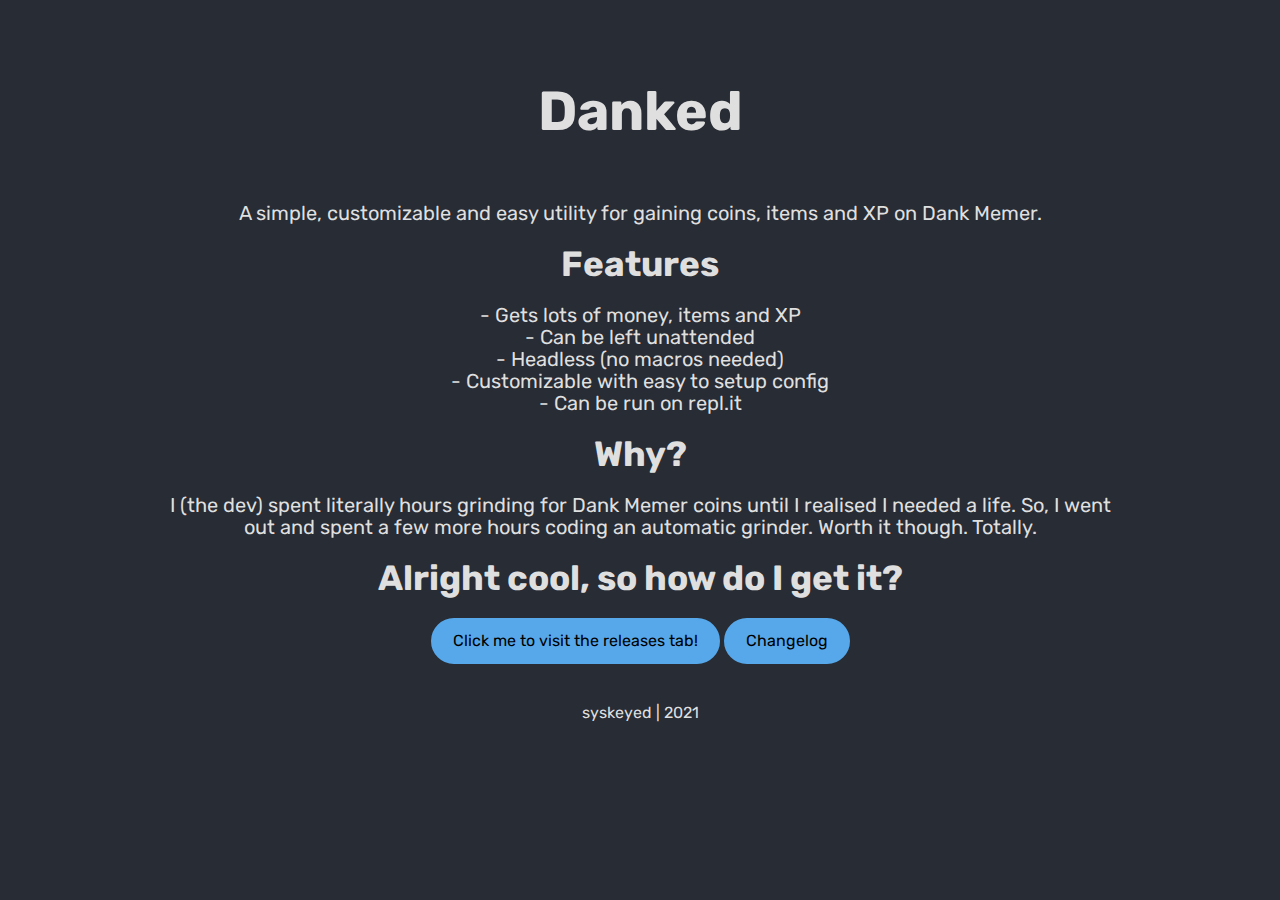
<file: index.html>
<!doctype html>
<html>
<head>
	<title>Danked</title>
	<link rel="stylesheet" href="style.css">
</head>
<body>
    <br><br>
    <h1 class="title">Danked</h1>
    <br>
    <p class="info">A simple, customizable and easy utility for gaining coins, items and XP on Dank Memer.</p>
    <h2 class="header">Features</h2>
    <p class="info">- Gets lots of money, items and XP<br>- Can be left unattended<br>- Headless (no macros needed)<br>- Customizable with easy to setup config<br>- Can be run on repl.it</p>
    <h2 class="header">Why?</h2>
    <p class="info">I (the dev) spent literally hours grinding for Dank Memer coins until I realised I needed a life. So, I went out and spent a few more hours coding an automatic grinder. Worth it though. Totally.</p>
    <h2 class="header">Alright cool, so how do I get it?</h2>
    <a href="https://github.com/danked-sb/danked/" target="_blank" class="link">Click me to visit the releases tab!</a>    <a href="https://danked.syskeyed.dev/changelog.html" target="_blank" class="link">Changelog</a>
</body>
<br>
<br>
<footer>
    <p>syskeyed | 2021 </p>
  </footer>
</file>
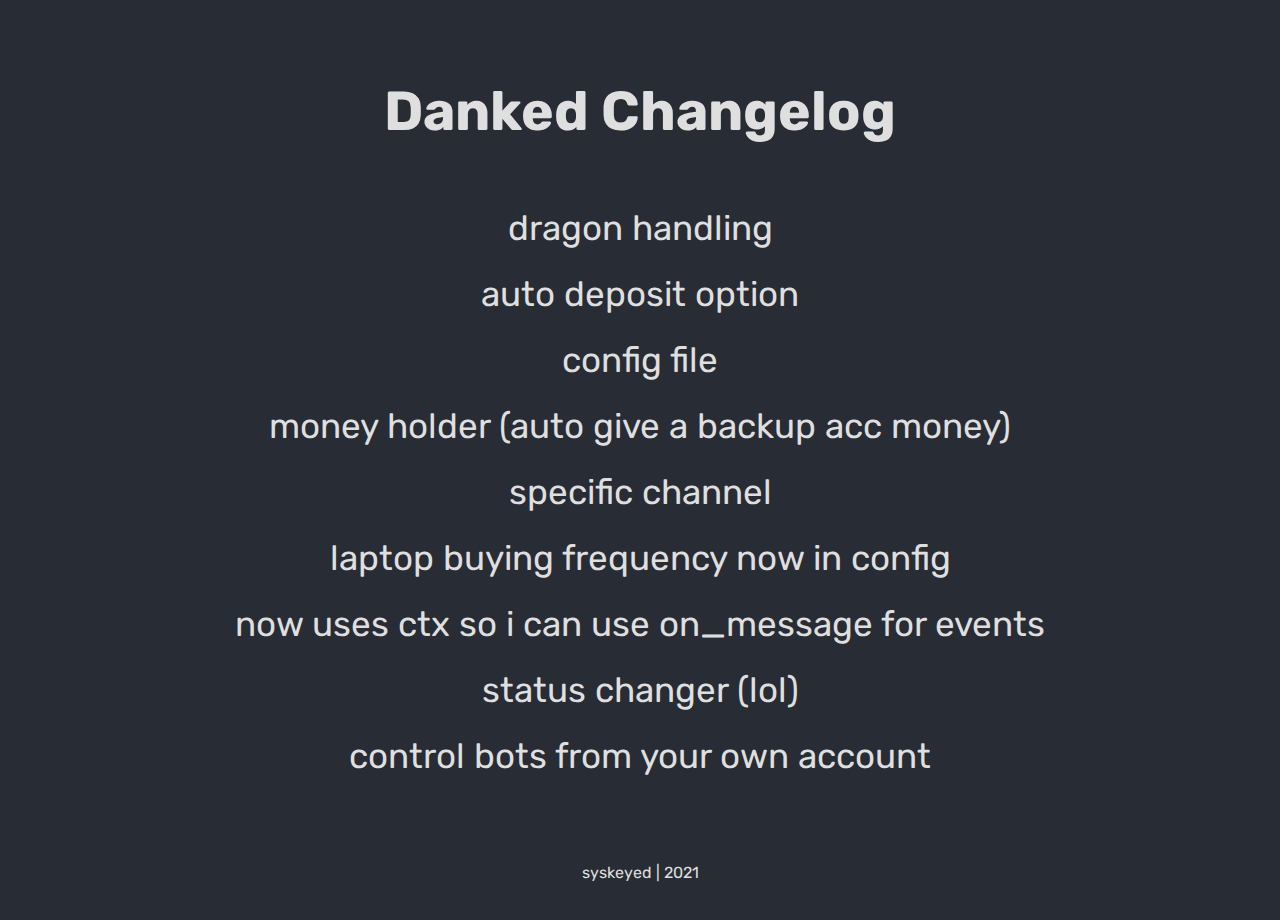
<file: changelog.html>
<!doctype html>
<html>
<head>
	<title>Danked</title>
	<link rel="stylesheet" href="style.css">
</head>
<body>
    <br><br>
    <h1 class="title">Danked Changelog</h1>
    <br>
    <p class="header">dragon handling<br><br><br>auto deposit option<br><br><br>config file<br><br><br>money holder (auto give a backup acc money)<br><br><br>specific channel<br><br><br>laptop buying frequency now in config<br><br><br>now uses ctx so i can use on_message for events<br><br><br>status changer (lol)<br><br><br>control bots from your own account</p>
    
</body>
<br>
<br>
<footer>
    <p>syskeyed | 2021 </p>
  </footer>
</file>
<file: style.css>
@import url('https://fonts.googleapis.com/css2?family=Rubik&display=swap');

body {
    padding: 20px;
    background-color: #282c34;
    color: #dfdfdf;
    font-family: "Rubik";
    line-height: 22px;
    margin: 0 auto;
    max-width: 960px;
    text-align: center;
}

.title {
    font-size: 55px;
}

.info {
    font-size: 20px;
}

a:link, a:visited {
    border-radius: 25px;
    background-color: rgb(86, 168, 235);
    color: black;
    border: 2px solid rgb(86, 168, 235);
    padding: 10px 20px;
    text-align: center;
    text-decoration: none;
    display: inline-block;
  }
  
  a:hover, a:active {
    border-radius: 25px;
    background-color: rgb(86, 168, 235);
    color: white;
  }
  
.header {
    font-size: 35px;
}
</file>
